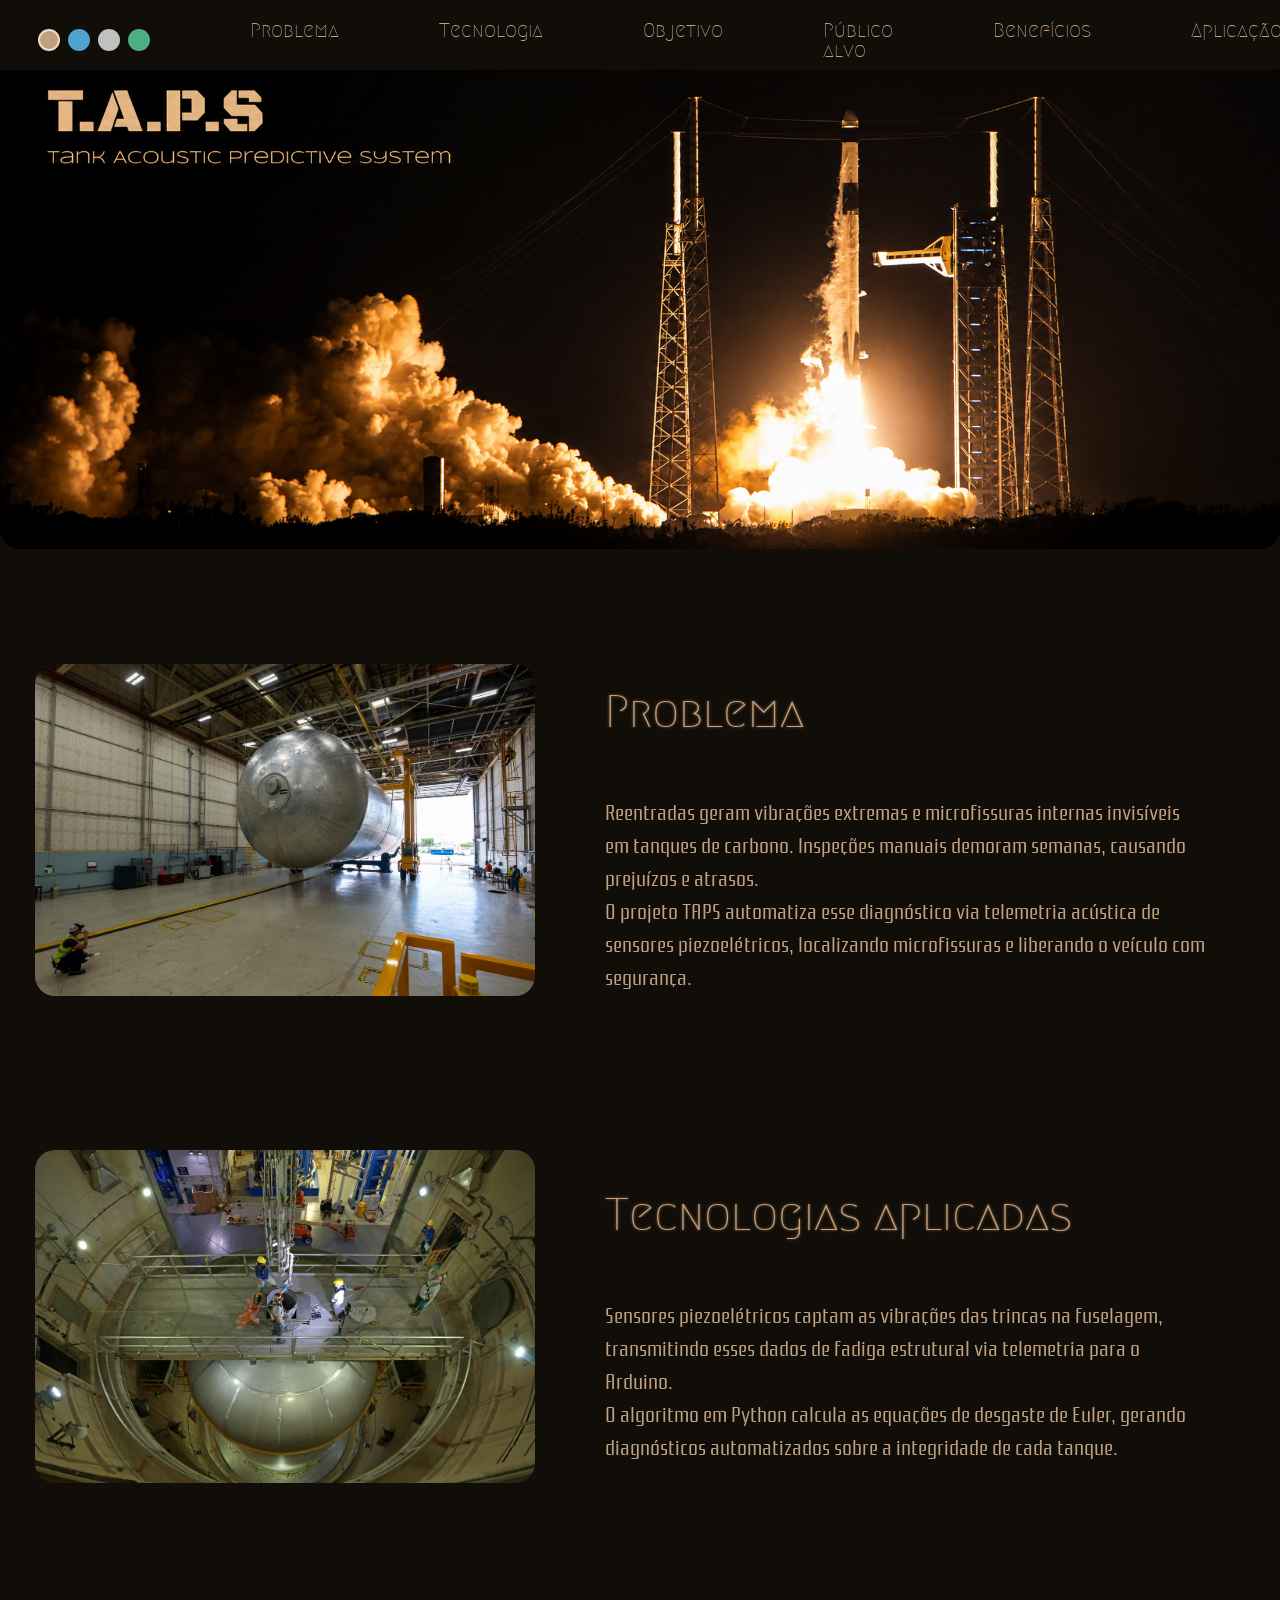
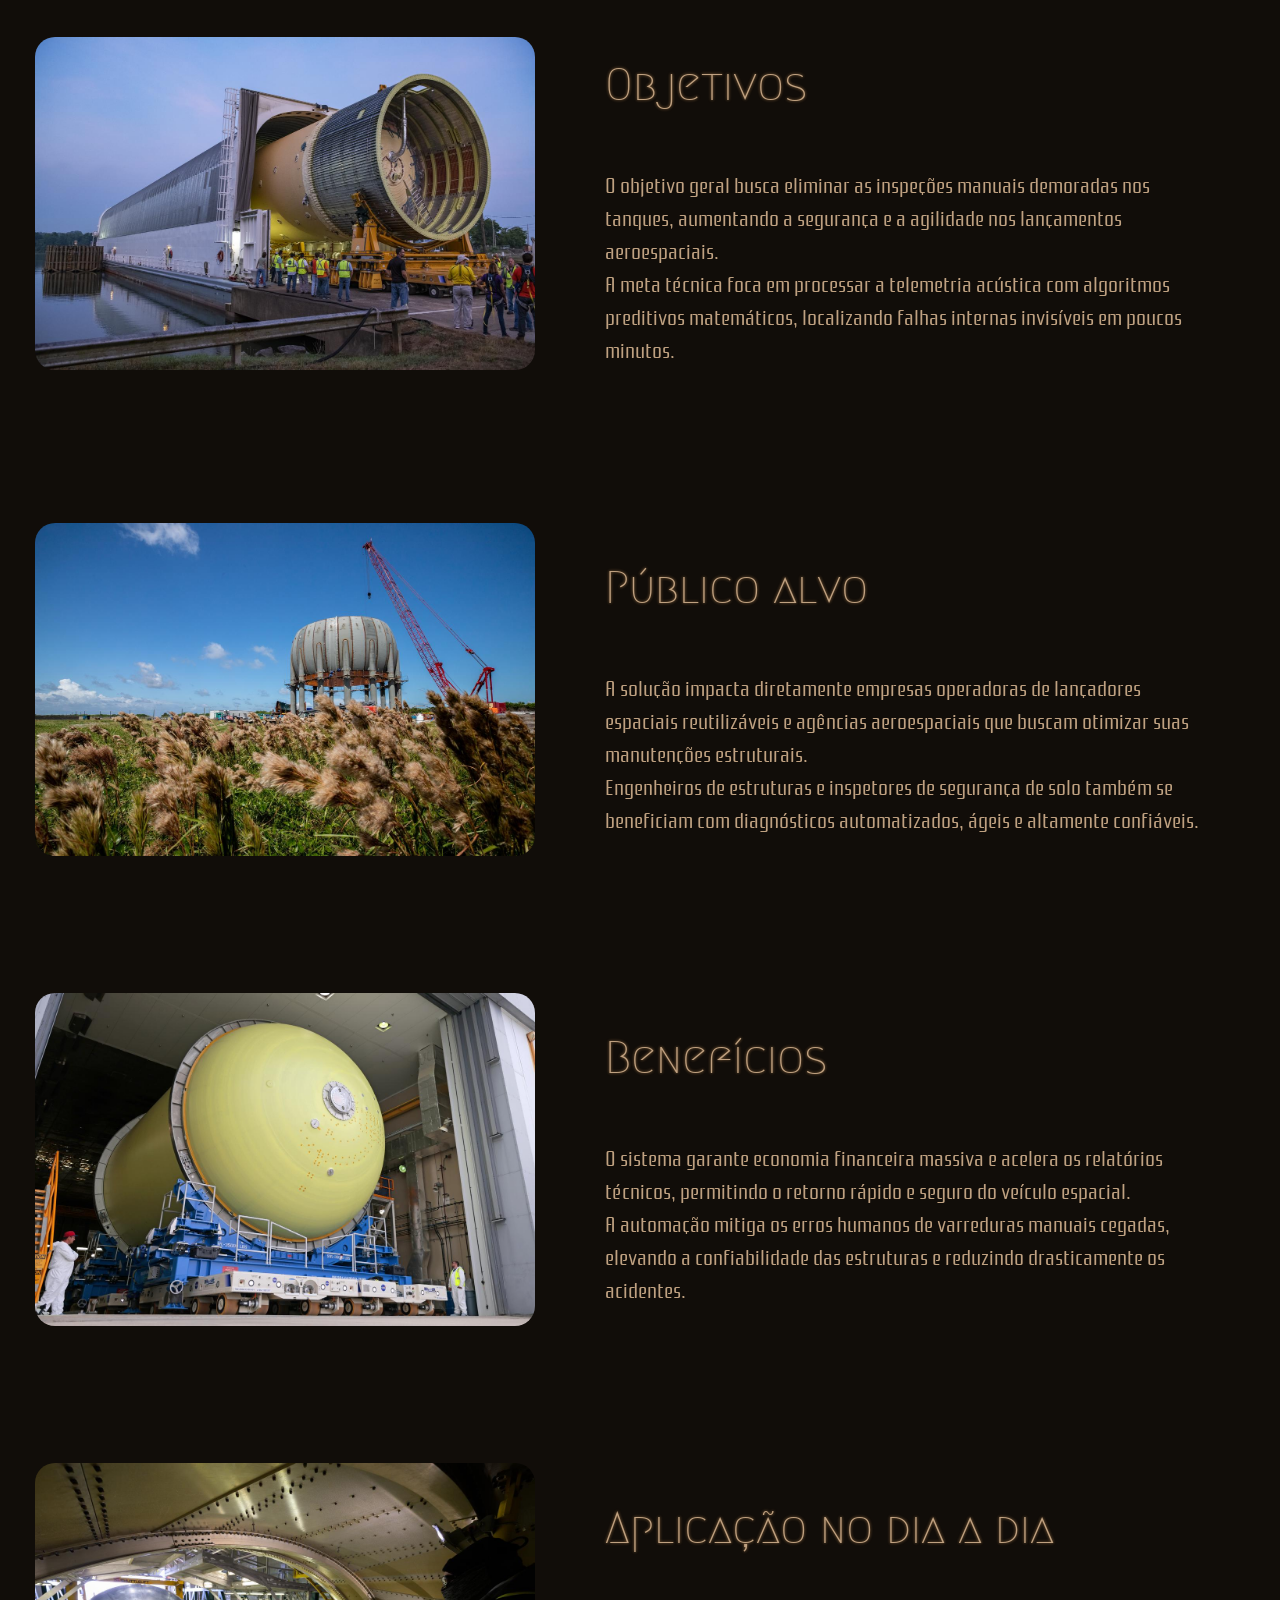
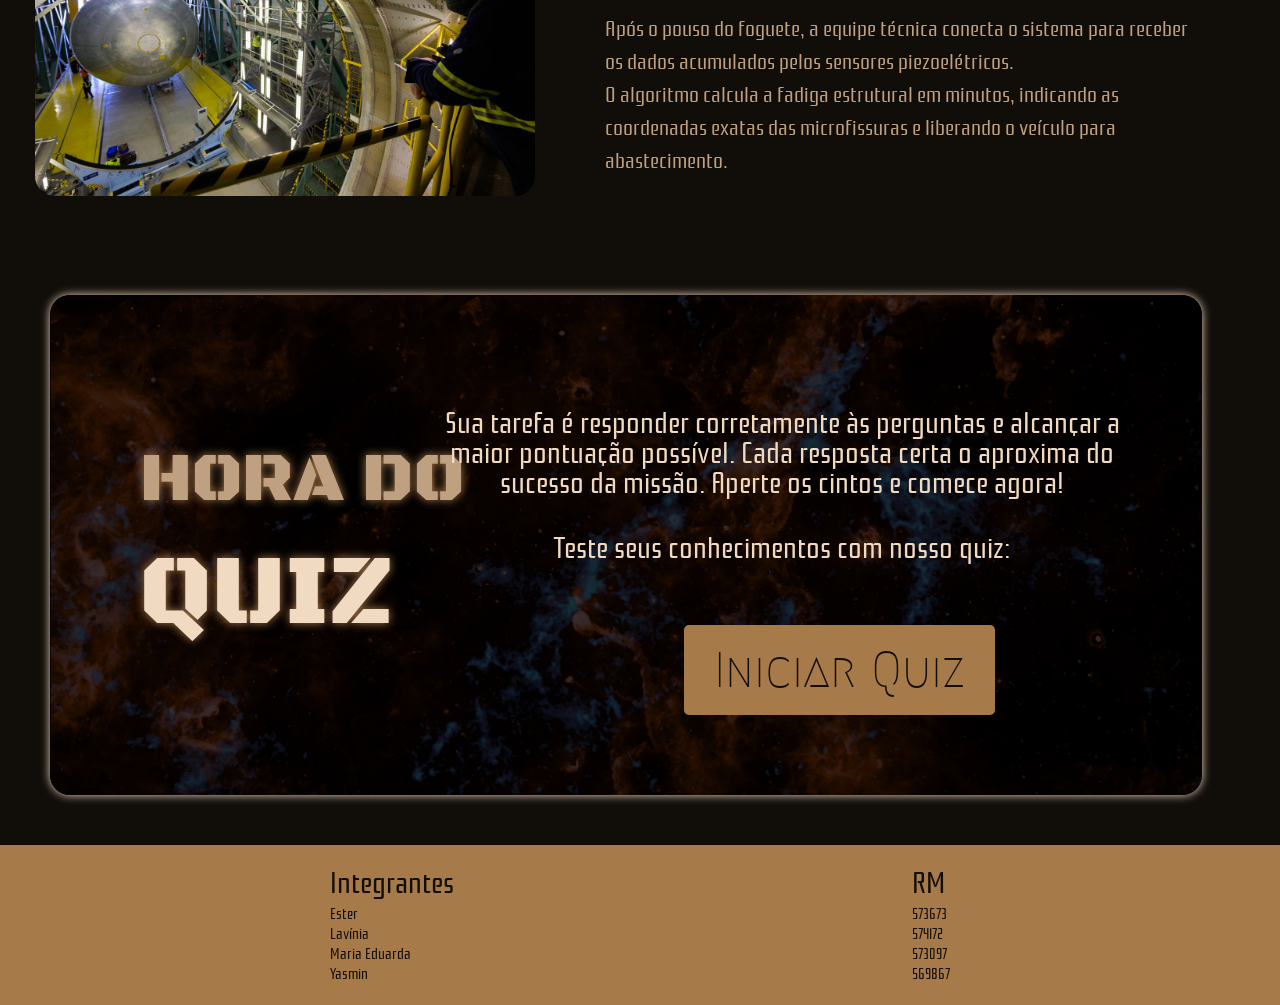
<file: index.html>
<!DOCTYPE html>
<html lang="pt-br">
<head>
    <meta charset="UTF-8">
    <meta name="viewport" content="width=device-width, initial-scale=1.0">
    <link href="https://fonts.googleapis.com/css2?family=Black+Ops+One&family=Syncopate&family=Megrim&family=Rationale&display=swap" rel="stylesheet">
    <link rel="stylesheet" href="src/css/style.css">
    <title>T.A.P.S</title>
</head>
<body>

    <header>
        <div class="menu">
            <nav>
                <ul>
                    <div class="tema-btns">
                    <button class="tema-btn tema-btn-dourado ativo" 
                            onclick="trocarTema('')" title="Tema Dourado"></button>
                    <button class="tema-btn tema-btn-espacial" 
                            onclick="trocarTema('tema-espacial')" title="Tema Espacial"></button>
                    <button class="tema-btn tema-btn-metalico" 
                            onclick="trocarTema('tema-metalico')" title="Tema Metálico"></button>
                    <button class="tema-btn tema-btn-verde" 
                            onclick="trocarTema('tema-verde')" title="Tema Verde"></button>
                </div>
                    <li><a href="#problema"><strong>Problema</strong></a></li>
                    <li><a href="#tecnologia"><strong>Tecnologia</strong></a></li>
                    <li><a href="#objetivo"><strong>Objetivo</strong></a></li>
                    <li> <a href="#publico"><strong>Público alvo</strong></a></li>
                    <li><a href="#beneficio"><strong>Benefícios</strong></a></li>
                    <li><a href="#aplicacao"><strong>Aplicação</strong></a></li>
                </ul>
            </nav>
        </div>

        <section class="slideshow">
            <img id="banner" src="src/assets/img/slide1.png" alt="Imagem de um foguete sendo lançado">
        </section>
    </header>

    <section id="problema">
        <div class="conteudo">
            <img src="src/assets/img/tanque1.jpg" alt="Teste de soldagem concluído para o tanque do estágio central do foguete Artemis III">
                <div class="caixa-texto">
                    <h2 class="item">Problema</h2>
                    <div class="texto">
                    <p>Reentradas geram vibrações extremas e microfissuras internas invisíveis em tanques de carbono. Inspeções manuais demoram semanas, causando prejuízos e atrasos.</p>
                    <p>O projeto TAPS automatiza esse diagnóstico via telemetria acústica de sensores piezoelétricos, localizando microfissuras e liberando o veículo com segurança.</p>
                </div>
            </div>
        </div>
    </section>
    

    <section id="tecnologia">
        <div class="conteudo">
            <img src="src/assets/img/tanque2.jpg" alt="Tanque de oxigênio líquido Artemis III sendo preparado para limpeza.">
            <div class="caixa-texto">
                <h2 class="item">Tecnologias aplicadas</h2>
                <div class="texto">
                    <p>Sensores piezoelétricos captam as vibrações das trincas na fuselagem, transmitindo esses dados de fadiga estrutural via telemetria para o Arduino.</p>
                    <p>O algoritmo em Python calcula as equações de desgaste de Euler, gerando diagnósticos automatizados sobre a integridade de cada tanque.</p>
                </div>
            </div>
        </div>
    </section>

    <section id="objetivo">
        <div class="conteudo">
            <img src="src/assets/img/tanque3.jpg" alt="Transferência do tanque de LOX da doca da barcaça para a bancada de testes">
            <div class="caixa-texto">
                <h2 class="item">Objetivos</h2>
                <div class="texto">
                    <p>O objetivo geral busca eliminar as inspeções manuais demoradas nos tanques, aumentando a segurança e a agilidade nos lançamentos aeroespaciais.</p>
                    <p>A meta técnica foca em processar a telemetria acústica com algoritmos preditivos matemáticos, localizando falhas internas invisíveis em poucos minutos.</p>
                </div>
            </div>
        </div>
    </section>

    <section id="publico">
        <div class="conteudo">
            <img src="src/assets/img/tanque4.jpg" alt="Construção de tanques de LH2">
            <div class="caixa-texto">
                <h2 class="item">Público alvo</h2>
                <div class="texto">
                    <p>A solução impacta diretamente empresas operadoras de lançadores espaciais reutilizáveis e agências aeroespaciais que buscam otimizar suas manutenções estruturais.</p>
                    <p>Engenheiros de estruturas e inspetores de segurança de solo também se beneficiam com diagnósticos automatizados, ágeis e altamente confiáveis.</p>
                </div>
            </div>
        </div>
    </section>

    <section id="beneficio">
        <div class="conteudo">
            <img src="src/assets/img/tanque5.jpg" alt="Preparação completa do tanque de oxigênio líquido Artemis III">
            <div class="caixa-texto">
                <h2 class="item">Benefícios</h2>
                <div class="texto">
                    <p>O sistema garante economia financeira massiva e acelera os relatórios técnicos, permitindo o retorno rápido e seguro do veículo espacial.</p>
                    <p>A automação mitiga os erros humanos de varreduras manuais cegadas, elevando a confiabilidade das estruturas e reduzindo drasticamente os acidentes.</p>
                </div>
            </div>
        </div>
    </section>

    <section id="aplicacao">
        <div class="conteudo">
            <img src="src/assets/img/tanque6.jpg" alt="Tanque de oxigênio líquido para foguete da NASA.">
            <div class="caixa-texto">
                <h2 class="item">Aplicação no dia a dia</h2>
                <div class="texto">
                    <p>Após o pouso do foguete, a equipe técnica conecta o sistema para receber os dados acumulados pelos sensores piezoelétricos.</p>
                    <p>O algoritmo calcula a fadiga estrutural em minutos, indicando as coordenadas exatas das microfissuras e liberando o veículo para abastecimento.</p>
                </div>
            </div>
        </div>
    </section>

    <section class="quiz">
        <h5>HORA DO</h5>
        <h5 class="titulo-quiz">QUIZ</h5>
        <p class="texto-quiz">Sua tarefa é responder corretamente às perguntas e alcançar a maior pontuação possível. Cada resposta certa o aproxima do sucesso da missão. Aperte os cintos e comece agora!</p>
        <p class="chamando">Teste seus conhecimentos com nosso quiz:</p>
        <a href="./pages/quiz.html" class="btn">Iniciar Quiz</a>
    </section>
    

    <footer>
        <div class="nome">
            <h3>Integrantes</h3>
            <p>Ester</p>
            <p>Lavínia</p>
            <p>Maria Eduarda</p>
            <p>Yasmin</p>
        </div>
        <div class="rm">
            <h3>RM</h3>
            <p>573673</p>
            <p>574172</p>
            <p>573097</p>
            <p>569867</p>
        </div>
    </footer>

    <script src="../src/js/script.js"></script>

</body>
</html>
</file>
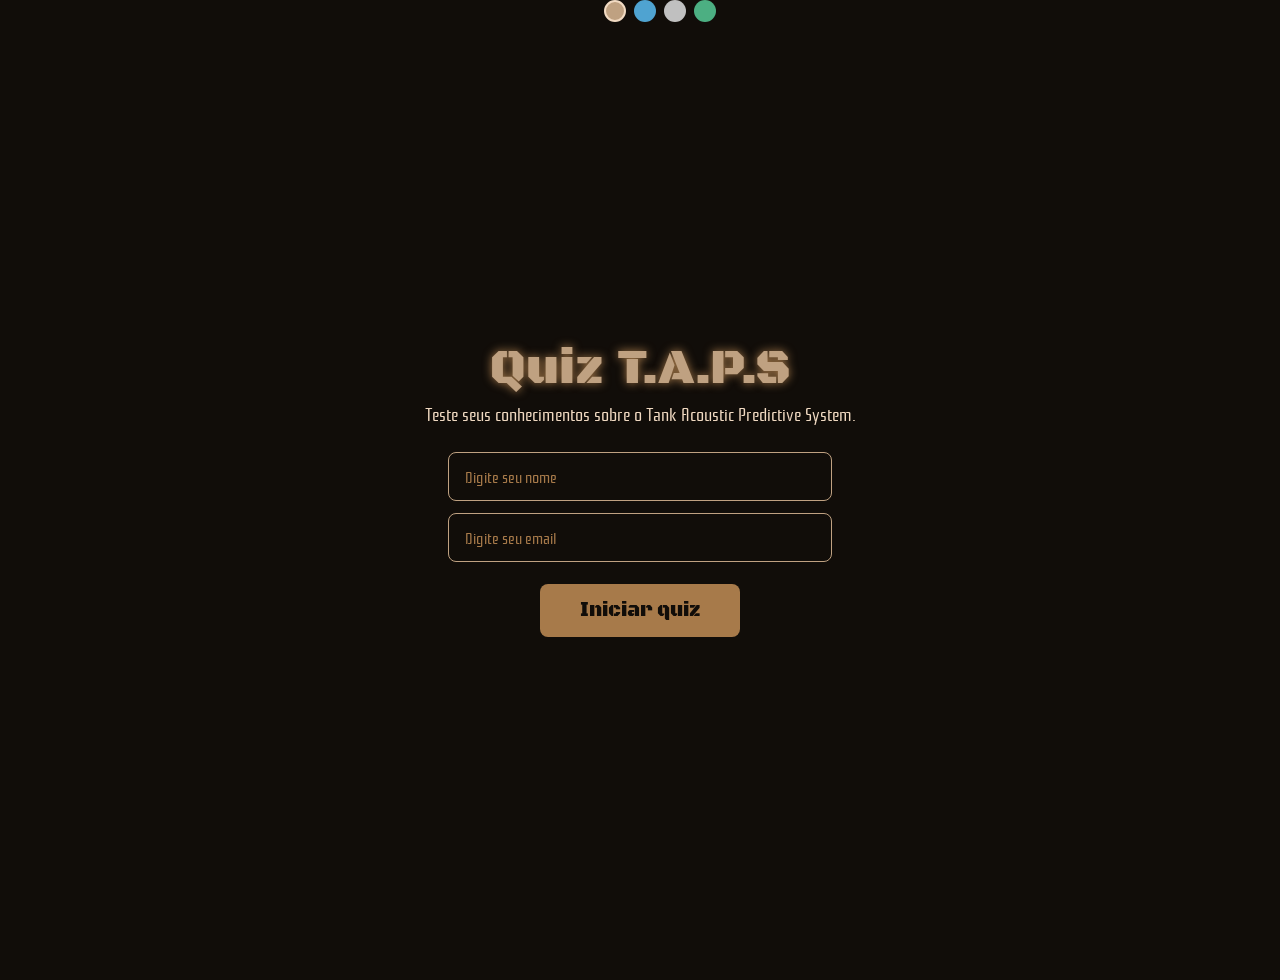
<file: pages/quiz.html>
<!DOCTYPE html>
<html lang="pt-br">
<head>
    <meta charset="UTF-8">
    <meta name="viewport" content="width=device-width, initial-scale=1.0">
    <link href="https://fonts.googleapis.com/css2?family=Black+Ops+One&family=Syncopate&family=Megrim&family=Rationale&display=swap" rel="stylesheet">
    <link rel="stylesheet" href="../src/css/style.css">
    <title>QUIZ</title>
</head>
<body>

    <div class="menu">
        <nav>
            <div class="tema-btns">
                <button class="tema-btn tema-btn-dourado ativo"
                        onclick="trocarTema('')" title="Tema Dourado"></button>
                <button class="tema-btn tema-btn-espacial"
                        onclick="trocarTema('tema-espacial')" title="Tema Espacial"></button>
                <button class="tema-btn tema-btn-metalico"
                        onclick="trocarTema('tema-metalico')" title="Tema Metálico"></button>
                <button class="tema-btn tema-btn-verde" 
                        onclick="trocarTema('tema-verde')" title="Tema Verde"></button>
            </div>
        </nav>
    </div>

    <div id="tela-inicio">
        <h6>Quiz T.A.P.S</h6>
        <p class="sub">Teste seus conhecimentos sobre o Tank Acoustic Predictive System.</p>

        <input type="text" id="nome" placeholder="Digite seu nome">
        <input type="text" id="email" placeholder="Digite seu email">

        <p id="erro" class="erro oculto">Preencha o nome e o email para continuar</p>

        <button class="btn1" onclick="comecarQuiz()">Iniciar quiz</button>
    </div>

    <div id="pergunta-container" class="oculto">
        <p id="progresso"></p>
        <h2 id="pergunta-texto"></h2>
        <div id="btn-container" class="botoes"></div>
    </div>

    <div id="resultado-container" class="oculto">
        <h2 id="resultado-texto">Sua pontuação foi 0/10!</h2>
        <button onclick="reiniciar()">Jogar Novamente</button>
    </div>

    <script src="../src/js/script.js"></script>
</body>
</html>
</file>
<file: src/css/style.css>
html, body, div, span, applet, object, iframe,
h1, h2, h3, h4, h5, h6, p, blockquote, pre,
a, abbr, acronym, address, big, cite, code,
del, dfn, em, img, ins, kbd, q, s, samp,
small, strike, strong, sub, sup, tt, var,
b, u, i, center,
dl, dt, dd, ol, ul, li,
fieldset, form, label, legend,
table, caption, tbody, tfoot, thead, tr, th, td,
article, aside, canvas, details, embed, 
figure, figcaption, footer, header, hgroup, 
menu, nav, output, ruby, section, summary,
time, mark, audio, video {
    margin: 0;
    padding: 0;
    border: 0;
    font-size: 100%;
    font: inherit;
    vertical-align: baseline;
}

article, aside, details, figcaption, figure, 
footer, header, hgroup, menu, nav, section {
    display: block;
}
body {
    line-height: 1;
}
ol, ul {
    list-style: none;
}
blockquote, q {
    quotes: none;
}
blockquote:before, blockquote:after,
q:before, q:after {
    content: '';
    content: none;
}
table {
    border-collapse: collapse;
    border-spacing: 0;
}

.slideshow {
    width: 100%;
    overflow: hidden;
    margin: 0;        /* zera o margin do section */
    margin-top: 0;
}

.slideshow img {
    width: 100%;
    height: 100%;
    object-fit: cover;
    object-position: center center;  /* centraliza a imagem */
}


@import url('https://fonts.googleapis.com/css2?family=Black+Ops+One&family=Syncopate&family=Megrim&family=Rationale&display=swap');

:root {
    --dourado: #BFA181;
    --dourado-escuro: #110D09;
    --areia: #a77a4a;
    --bege-claro: rgb(241, 218, 194);
    --font-1: Black Ops One;
    --font-2: Syncopate;
    --font-3: Megrim;
    --font-4: Rationale
}

html {
    scroll-behavior: smooth;
}

body {
    background-color: var(--dourado-escuro);
    margin: 0;
    padding: 0;
}

header {
    background-size: cover;
    background-position: center;
    top: 0;
    left: 0;
    width: 100%;
    height: auto;
    display: flex;
    justify-content: flex-start;
    align-items: flex-start;
    flex-direction: column;
}

.menu {
    background-color: var(--dourado-escuro);
    display: flex;
    align-items: left;
    justify-content: center;
    width: 100%;
    height: 70px;
    position: fixed;
}

nav ul {
    display: flex;
    gap: 100px;
    list-style: none;
    padding: 20px;
    font-size: 20px;
}

a {
    font-family: var(--font-3);
    color: var(--dourado);
    text-decoration: none;
    transition: color 0.3s ease, transform 0.3s ease-in, text-shadow 0.3s ease;
    display: inline-block;
}

a:hover {
    color:rgb(236, 214, 190);
    text-shadow: 0 0 20px var(--dourado);
    transform: scale(1.1);
}

.titulo {
    margin-top: 10%;
    margin-left: 3%;
    color: var(--dourado);
    text-shadow: 0 0 10px var(--areia);
    padding: 10px 20px;
}

h1 {
    font-size: 70px;
    margin-bottom: 5px;
    font-family: var(--font-1);
    font-weight: 300;
}

.subtitulo {
    margin-top: 0;
    color: var(--dourado);
    text-shadow: 0 0 10px var(--dourado);
    font-size: 20px;
    font-family: var(--font-2);
}

h2 {
    color: var(--dourado);
    font-family: var(--font-3);
    font-size: 45px;
    text-shadow: 0 0 3px var(--areia);
}

section {
    display: flex;
    flex-direction: column;
    margin-top: 60px;
    margin-bottom: 60px;
    text-align: center;
    scroll-margin-top: 80px;
}

.item {
    margin-top: 40px;
    text-align: left;
    padding: 20px 40px;
    border-radius: 25px;
    margin-bottom: 0;
}

section p {
    color: var(--dourado);
    font-family: var(--font-4);
    line-height: 1;
    font-size: 22px;
    margin: 20px auto;
    margin-top: 10px;

}

footer {
    display: flex;
    justify-content: space-between;
    text-align: left;
    gap: 200px;
    padding: 20px;
    background-color: var(--areia);
}

.nome {
    margin-left: 25%;
    font-family: var(--font-4);
    color: var(--dourado-escuro);
}

.nome h3 {
    font-size: 30px; 
    margin-bottom: 10px;
}

.nome p {
    font-size: 15px;
    margin-bottom: 5px;
}

.rm {
    margin-right: 25%;
    font-family: var(--font-4);
    color: var(--dourado-escuro);
}

.rm h3 {
    font-size: 30px; 
    margin-bottom: 10px;
}

.rm p {
    font-size: 15px;
    margin-bottom: 5px;
}

.conteudo {
    display: flex;
    align-items: center;
    justify-content: center;
    gap: 30px;
    margin: 20px;
}

section img {
    width: 500px;
    border-radius: 20px;
}

.caixa-texto {
    display: flex;
    flex-direction: column;
    align-items: flex-start;
}

.texto {
    padding: 40px;
    border-radius: 10px;
    width: 600px;
}

.texto p {
    text-align: left;
    line-height: 1.5;
    margin: 0;
}

.quiz {
    background-image: url(../assets/img/quiz.jpg);
    background-size: cover;
    background-position: center;
    width: 90%;
    height: 500px;
    border-radius: 20px;
    margin: 50px;
    position: relative;
    box-shadow: 0 0 10px var(--bege-claro);
}

h5 {
    position: absolute;
    top: 28%;
    left: 40px;
    font-family: var(--font-1);
    font-size: 70px;
    color: var(--dourado);
    margin-left: 30px;
    text-shadow: 0 0 10px var(--areia);
    padding: 10px 20px;
}

.titulo-quiz {
    top: 48%;
    font-size: 100px;
    color: var(--bege-claro);
}

.texto-quiz {
    font-size: 30px;
    position: absolute;
    top: 20%;
    right: 70px;
    width: 700px;
    color: var(--bege-claro);
}

.chamando {
    font-size: 30px;
    position: absolute;
    top: 45%;
    right: 70px;
    width: 700px;
    color: var(--bege-claro);
}

.btn {
    position: absolute;
    bottom: 16%;
    right: 18%;
    font-size: 50px;
    background-color: var(--areia);
    border-radius: 5px;
    padding: 20px 30px;
    color: var(--dourado-escuro);
    transition: color 0.3s ease, transform 0.3s ease-in, text-shadow 0.3s ease;
}

.btn:hover {
    background-color: var(--dourado-escuro);
    color: var(--bege-claro);
    box-shadow: 0 0 40px var(--bege-claro);
    transform: scale(1.1);
}

#tela-inicio, #pergunta-container, #resultado-container {
    display: flex;
    flex-direction: column;
    align-items: center;
    justify-content: center;
    min-height: 100vh;
    padding: 40px 20px;
}

#tela-inicio h6 {
    font-family: var(--font-1);
    font-size: 50px;
    color: var(--dourado);
    text-shadow: 0 0 10px var(--areia);
    margin-bottom: 10px;
}

#tela-inicio .sub {
    font-family: var(--font-4);
    font-size: 18px;
    color: var(--bege-claro);
    margin-bottom: 30px;
    text-align: center;
    max-width: 500px;
}

#tela-inicio input {
    width: 350px;
    padding: 12px 16px;
    margin-bottom: 12px;
    background-color: transparent;
    border: 1px solid var(--dourado);
    border-radius: 8px;
    color: var(--bege-claro);
    font-family: var(--font-4);
    font-size: 16px;
    outline: none;
}

#tela-inicio input::placeholder {
    color: var(--areia);
}

#tela-inicio input:focus {
    border-color: var(--bege-claro);
    box-shadow: 0 0 8px var(--dourado);
}

.erro {
    font-family: var(--font-4);
    font-size: 14px;
    color: #e05555;
    margin-bottom: 10px;
}

.btn1 {
    margin-top: 10px;
    padding: 14px 40px;
    font-family: var(--font-1);
    font-size: 20px;
    background-color: var(--areia);
    color: var(--dourado-escuro);
    border: none;
    border-radius: 8px;
    cursor: pointer;
    transition: all 0.3s ease;
}

.btn1:hover {
    background-color: var(--dourado);
    box-shadow: 0 0 20px var(--bege-claro);
    transform: scale(1.05);
}

#progresso {
    font-family: var(--font-4);
    font-size: 16px;
    color: var(--areia);
    margin-bottom: 20px;
}

#pergunta-texto {
    font-family: var(--font-3);
    font-size: 30px;
    color: var(--dourado);
    text-shadow: 0 0 5px var(--areia);
    text-align: center;
    max-width: 600px;
    margin-bottom: 30px;
}

#btn-container {
    display: flex;
    flex-direction: column;
    gap: 12px;
    width: 100%;
    max-width: 500px;
}

#btn-container button {
    padding: 14px 20px;
    font-family: var(--font-4);
    font-size: 17px;
    background-color: transparent;
    color: var(--bege-claro);
    border: 1px solid var(--dourado);
    border-radius: 8px;
    cursor: pointer;
    transition: all 0.3s ease;
    text-align: left;
}

#btn-container button:hover {
    background-color: var(--areia);
    color: var(--dourado-escuro);
    box-shadow: 0 0 15px var(--dourado);
}

#resultado-container h2 {
    font-family: var(--font-1);
    font-size: 40px;
    color: var(--dourado);
    text-shadow: 0 0 10px var(--areia);
    margin-bottom: 20px;
    text-align: center;
}

#resultado-container button {
    padding: 14px 40px;
    font-family: var(--font-1);
    font-size: 20px;
    background-color: var(--areia);
    color: var(--dourado-escuro);
    border: none;
    border-radius: 8px;
    cursor: pointer;
    transition: all 0.3s ease;
}

#resultado-container button:hover {
    background-color: var(--dourado);
    box-shadow: 0 0 20px var(--bege-claro);
    transform: scale(1.05);
}

.oculto {
    display: none !important;
}

body.tema-espacial {
    --dourado: #4FA3D1;
    --dourado-escuro: #050D1A;
    --areia: #1B6FA8;
    --bege-claro: #A8D8F0;
}

body.tema-metalico {
    --dourado: #C0C0C0;
    --dourado-escuro: #1A1A1A;
    --areia: #888888;
    --bege-claro: #E8E8E8;
}

.tema-btns {
    display: flex;
    align-items: center;
    gap: 8px;
    margin-left: 40px;
}

.tema-btn {
    width: 22px;
    height: 22px;
    border-radius: 50%;
    border: 2px solid transparent;
    cursor: pointer;
    transition: transform 0.2s ease, border-color 0.2s ease;
}

.tema-btn:hover { transform: scale(1.2); }

.tema-btn.ativo { border-color: var(--bege-claro); }

.tema-btn-dourado { background: #BFA181; }
.tema-btn-espacial { background: #4FA3D1; }
.tema-btn-metalico { background: #C0C0C0; }

body.tema-verde {
    --dourado: #4CAF82;
    --dourado-escuro: #071A0F;
    --areia: #2E7D52;
    --bege-claro: #B2F0CE;
}

.tema-btn-verde { background: #4CAF82; }
</file>
